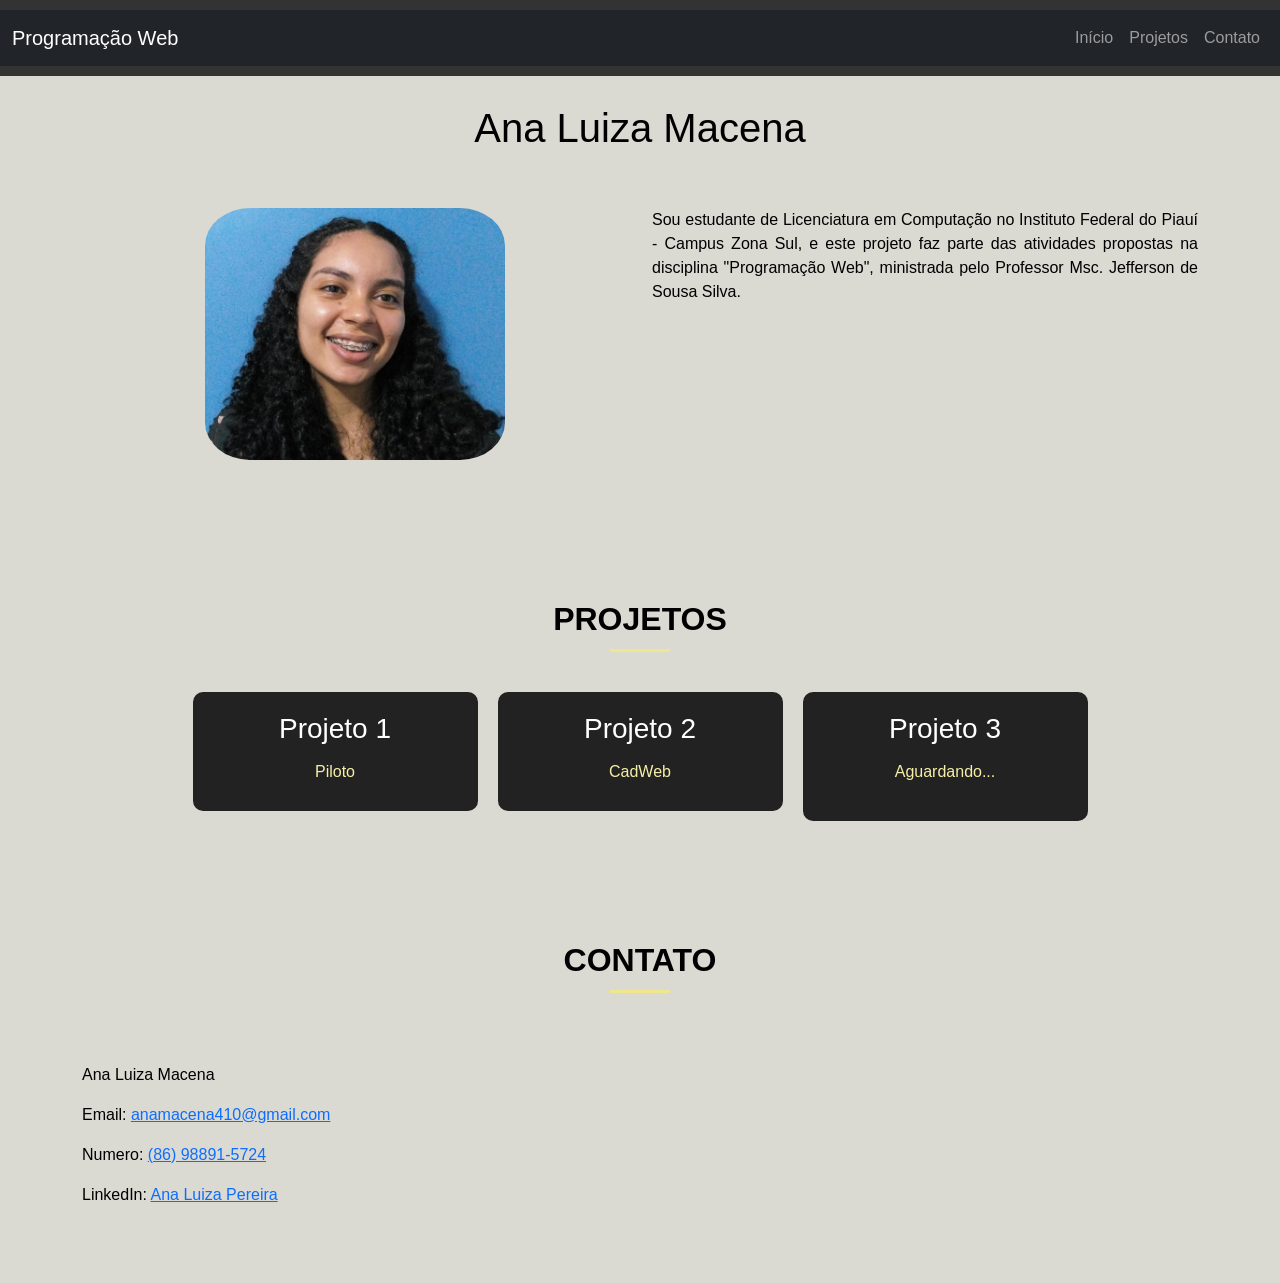
<file: index.html>
<!DOCTYPE html>
<html lang="pt-BR">
<head>
    <meta charset="UTF-8">
    <meta name="viewport" content="width=device-width, initial-scale=1.0">
    <link href="https://cdn.jsdelivr.net/npm/bootstrap@5.3.0/dist/css/bootstrap.min.css" rel="stylesheet">
    <title>Projetos PWeb</title>
    <link rel="stylesheet" href="estilo.css">
</head>
<body>
    <header>
        <nav class="navbar navbar-expand-lg navbar-dark bg-dark">
            <div class="container-fluid">
                <a class="navbar-brand" href="#">Programação Web</a>
                <button class="navbar-toggler" type="button" data-bs-toggle="collapse" data-bs-target="#navbarNav" aria-controls="navbarNav" aria-expanded="false" aria-label="Toggle navigation">
                    <span class="navbar-toggler-icon"></span>
                </button>
                <div class="collapse navbar-collapse" id="navbarNav">
                    <ul class="navbar-nav ms-auto">
                        <li class="nav-item">
                            <a class="nav-link" href="#inicio">Início</a>
                        </li>
                        <li class="nav-item">
                            <a class="nav-link" href="#projetos">Projetos</a>
                        </li>
                        <li class="nav-item">
                            <a class="nav-link" href="#contato">Contato</a>
                        </li>
                    </ul>
                </div>
            </div>
        </nav>
    </header>
    
    
    <section class="header-section text-center" id="inicio">
        <div class="container">
            <br>
            <h1>Ana Luiza Macena</h1>
            <br><br>
            <div class="row">
                <div class="col-md-6">
                    <img src="WhatsApp Image 2024-09-04 at 10.35.02.jpeg"  class="profile-pic img-fluid" alt="Foto de Ana Luiza Macena">
                </div>
            
                <div class="col-md-6">
                    <p>
                        Sou estudante de Licenciatura em Computação no Instituto Federal do Piauí - Campus Zona Sul, e este projeto faz parte das atividades propostas na disciplina "Programação Web", ministrada pelo Professor Msc. Jefferson de Sousa Silva. 
                    </p> 
                </div>
            </div>
        </div>
    </section>


    <section class="projects-section text-center" id="projetos">
        <div class="container">
            <h2>PROJETOS</h2>
            <div class="row justify-content-center">
                <div class="col-lg-3 col-md-4 col-sm-6 col-12 card card-text">
                    <h3>Projeto 1</h3>
                    <a class="btn" href="https://piloto-xi.vercel.app/#" target="_blank">Piloto</a>
                </div>
                <div class="col-lg-3 col-md-4 col-sm-6 col-12 card card-text">
                    <h3>Projeto 2</h3>
                    <a class="btn" href="https://cadweb-ashy.vercel.app/" target="_blank">CadWeb</a>
                </div>
                <div class="col-lg-3 col-md-4 col-sm-6 col-12 card card-text">
                    <h3>Projeto 3</h3>
                    <a class="btn" href="#" target="_blank">Aguardando...</a>
                </div>
            </div>
        </div>
    </section>

    <section class="contact-section text-center" id="contato">
        <div class="container">
            <h2>CONTATO</h2>
            <div class="contact-info">
                <p>
                    <i class="fa fa-envelope"></i>
                    <p>Ana Luiza Macena</p>
                    <p>Email: <a href="mailto:anamacena410@gmail.com">anamacena410@gmail.com</a></p>
                    <p>Numero: <a href="tel:+5586988915724">(86) 98891-5724</a></p>
                    <p>LinkedIn: <a href="https://www.linkedin.com/in/ana-luiza-pereira" target="_blank">Ana Luiza Pereira</a></p>
                </p>
            </div>
        </div>
    </section>
    
    

    <script src="https://cdn.jsdelivr.net/npm/bootstrap@5.3.0/dist/js/bootstrap.bundle.min.js"></script>
</body>
</html>
</file>
<file: estilo.css>
body {
    background-color: #cfcec4c2;
    color: #000000;
    font-family: Arial, sans-serif;
}
header {
    background-color: #333;
    color: #fff;
    padding: 10px 0;
    text-align: right;
    position: fixed;
    width: 100%;
    z-index: 1000;
}
h1{
    padding-top: 20px;
}

p {
    text-align: justify;
}

.header-section, .projects-section, .contact-section {
    padding: 60px 0;
}
h2 {
    text-align: center;
    margin-bottom: 30px;
    font-weight: bold;
}
h2::after {
    content: '';
    display: block;
    width: 60px;
    height: 3px;
    background-color: #f0e68c;
    margin: 10px auto;
}
.profile-pic {
    max-width: 300px;
    border-radius: 15%;
    margin-bottom: 20px;
}
.card {
    background-color: #222;
    border: none;
    border-radius: 10px;
    margin: 10px;
    padding: 20px;
    
}
.card-text{
    color: white;
}
.card-title {
    color: #f0e68c;
}
.btn-custom {
    background-color: #f0e68c;
    border-radius: 30px;
    padding: 10px 30px;
    font-weight: bold;
    text-transform: uppercase;
    transition: background-color 0.3s ease;
}
.btn-custom:hover {
    background-color: #d4b54c;
}
.contact-info i {
    margin-right: 10px;
    color: #f0e68c;
}
.btn{
    color: #f7efa8;
}
.lista{
    text-align: justify;
}
</file>
